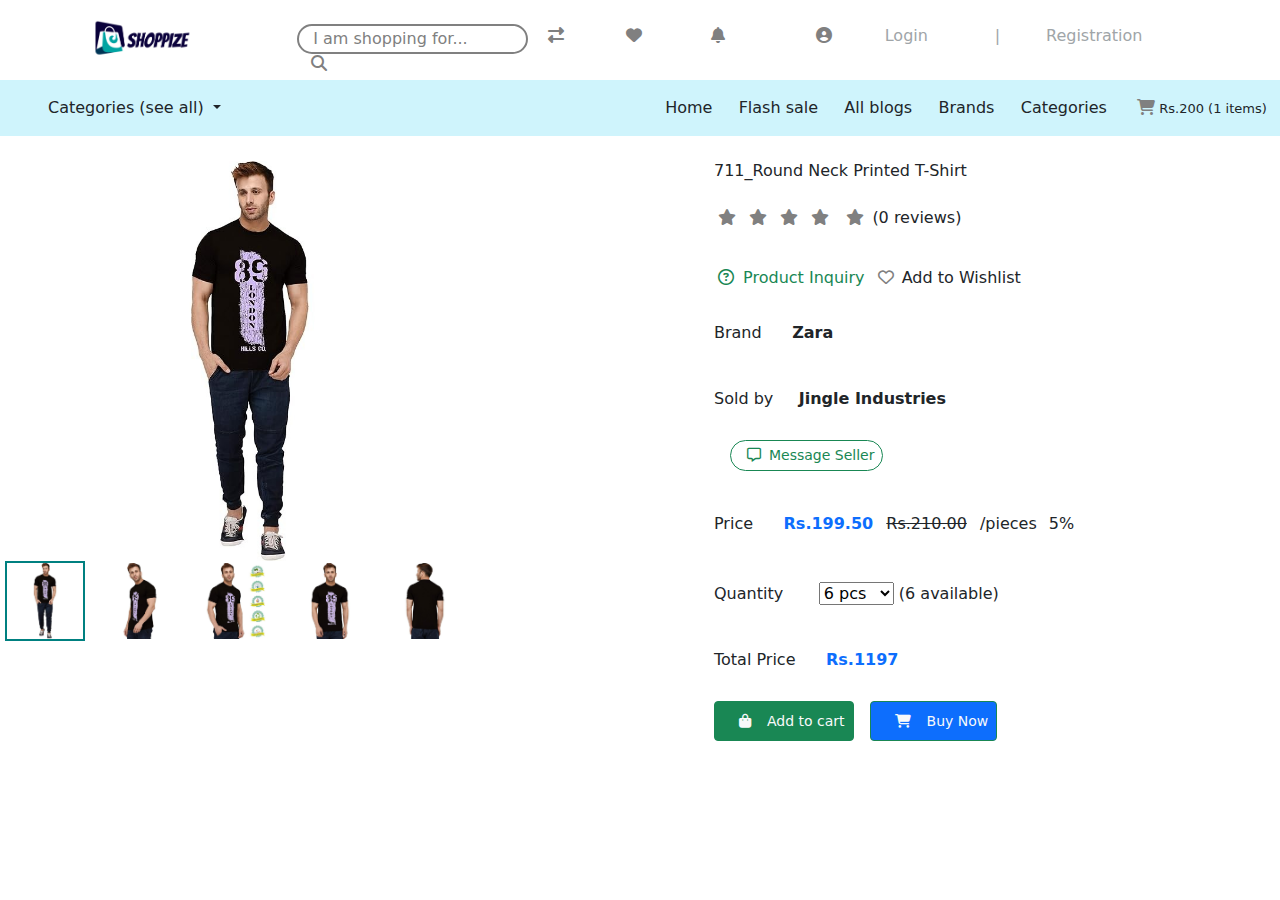
<file: ITEM PG/index.html>
<!DOCTYPE html>
<html lang="en">

<head>
    <meta charset="UTF-8">
    <meta name="viewport" content="width=device-width, initial-scale=1.0">
    <title>Item page</title>
    <link href="https://cdn.jsdelivr.net/npm/bootstrap@5.3.3/dist/css/bootstrap.min.css" rel="stylesheet"
        integrity="sha384-QWTKZyjpPEjISv5WaRU9OFeRpok6YctnYmDr5pNlyT2bRjXh0JMhjY6hW+ALEwIH" crossorigin="anonymous">

    <link rel="stylesheet" href="https://cdnjs.cloudflare.com/ajax/libs/font-awesome/6.5.2/css/all.min.css">
    <link rel="stylesheet" href="style.css">
</head>

<body>

    <div class="container">
        <nav>
            <div class="row">

                <div class="col"><img src="/HOME PG/ASSETS/logo.png" alt=""
                        style="height:40px; width:100px ;margin: 20px ; margin-left: 10px;">
                </div>
                <div class="col col_search mt-4 inputbox">
                    <div class="inputbox" style="border:1px"><input type="search" placeholder="I am shopping for..."
                            style="border:none; color: grey;"><i class="fa fa-search" aria-hidden="true"
                            style="color: grey;"></i>
                    </div>
                </div>

                <div class="col  mt-4 ">
                    <i class="fa-solid fa-right-left  mx-2" style="color: grey;" title="compare"></i>

                    <i class="fa-solid fa-heart  mx-5 " style="color: grey;" title="wishlist"></i>
                    <i class="fa-solid fa-bell mx-3" style="color: grey;"></i>


                </div>
                <div class="col mt-4"> <i class="fas fa-user-circle mx-5  " style="color: grey; "></i> <a
                        href="/LOGIN/login.html" style="text-decoration: none; color:rgb(160, 165, 168)" ;>Login</a>
                    <figcaption></figcaption>
                </div>
                <div class="col mt-4"> <a href="/REGISTARTION/Register.html"
                        style="text-decoration: none ;color:rgb(160, 165, 168)" ;>| &nbsp; &nbsp; &nbsp; &nbsp;
                        Registration</a></div>

            </div>
        </nav>


    </div>
    <nav>
        <!-- <div class="container"> -->
        <div class=" bg-info-subtle ">
            <div class="row bg-info-subtle">
                <div class="col">
                    <li class="nav-item dropdown mt-3  " style="list-style: none;">
                        <a class="nav-link dropdown-toggle px-5" href="#" role="button" data-bs-toggle="dropdown"
                            aria-expanded="false">
                            Categories (see all)
                        </a>
                        <ul class="dropdown-menu mx-5">
                            <li><a class="dropdown-item" href="#">Women's clothing</a></li>
                            <li>
                                <hr class="dropdown-divider">
                            </li>
                            <li><a class="dropdown-item" href="#">Men's clothing</a></li>
                            <li>
                                <hr class="dropdown-divider">
                            </li>
                            <li><a class="dropdown-item" href="#">Kid's clothing</a></li>
                        </ul>
                    </li>
                </div>

                <div class="col d-flex " style="list-style: none; justify-content: space-around; ">
                    <li class="mt-3 mb-3">Home</li>
                    <li class="mt-3 mb-3">Flash sale</li>
                    <li class="mt-3 mb-3">All blogs</li>
                    <li class="mt-3 mb-3">Brands</li>
                    <li class="mt-3 mb-3">Categories</li>
                    <li class="mt-3 mb-3"><i class="fa-solid fa-cart-shopping px-1"></i><span id="cart_rs_item"
                            style="font-size: small; font-weight: 100;">Rs.200 (1 items)</span></li>
                </div>
            </div>
        </div>
    </nav>
    </div>


    <div class="row">
        <div class="col">
            <img src="/ITEM PG/ASSETS/JEAN.jpg" alt=""
                style="margin-top:25px;  margin-left:50px ;   height:400px;width:400px;">
            <div class="thumbnails pb-5">
                <img src="/ITEM PG/ASSETS/JEAN.jpg" alt="Thumbnail 1" class="thumbnail selected"
                    onclick="changeImage('/ITEM PG/ASSETS/JEAN.jpg', this)">
                <img src="/ITEM PG/ASSETS/jean2.jpg" alt="Thumbnail 2" class="thumbnail"
                    onclick="changeImage('/ITEM PG/ASSETS/jean2.jpg', this)">
                <img src="/ITEM PG/ASSETS/jean3.jpg" alt="Thumbnail 3" class="thumbnail"
                    onclick="changeImage('/ITEM PG/ASSETS/jean3.jpg', this)">
                <img src="/ITEM PG/ASSETS/jean4.jpg" alt="Thumbnail 4" class="thumbnail"
                    onclick="changeImage('/ITEM PG/ASSETS/jean4.jpg', this)">
                <img src="/ITEM PG/ASSETS/jean5.jpg" alt="Thumbnail 5" class="thumbnail"
                    onclick="changeImage('/ITEM PG/ASSETS/jean5.jpg', this)">
            </div>
        </div>
        <div class="col">
            <div class="container" style="margin-top:25px;  margin-left:50px ;  height:400px;width:400px;">
                <div class="row align-items-center">

                    <h6>711_Round Neck Printed T-Shirt</h6>
                </div>
                <div class="row d-flex align-items-center">
                    <div class="col" style=" line-height:60px;">
                        <i class="fa-solid fa-star mx-1" style="line-height:50px;"></i>
                        <i class="fa-solid fa-star mx-1" style="line-height:50px;"></i>
                        <i class="fa-solid fa-star mx-1" style="line-height:50px;"></i>
                        <i class="fa-solid fa-star mx-1" style="line-height:50px;"></i>
                        <i class="fa-solid fa-star mx-2" style="line-height:50px;"></i>(0 reviews)
                    </div>
                </div>
                <div class="row d-flex align-items-center">
                    <div class="col" style=" line-height:60px;">
                        <i class="far fa-question-circle mx-1 text-success"></i><span class="text-success"> Product
                            Inquiry</span>

                        <i class="fa-regular fa-heart mx-2"> </i>Add to Wishlist
                        <!-- <i class="fa-regular fa-arrows-rotate-reverse"></i>Add to compare -->
                    </div>

                </div>
                <div class="d-flex flex-wrap align-items-center " style=" line-height:50px;">
                    <div class="col d-flex flex-wrap align-items-center">
                        <p>Brand &nbsp; &nbsp; &nbsp;<strong>Zara</strong></p>
                    </div>
                    <!-- <div class="col"><strong>Zara</strong></div> -->
                </div>

                <div class="col d-flex flex-wrap align-items-center " style=" line-height:50px;">
                    <p>Sold by &nbsp; &nbsp; <strong>Jingle Industries</strong></p>
                    <button class="btn  btn-outline-success btn-sm rounded-pill mx-3 mb-4 ">
                        <i class="fa-regular fa-message text-success mx-2 "></i>Message Seller</button>
                </div>


                <div class="row d-flex flex-wrap align-items-center " style=" line-height:50px;">
                    <div class="col d-flex flex-wrap align-items-center">
                        <p>Price &nbsp; &nbsp; &nbsp;<strong class="text-primary" id="price">Rs.199.50</strong>
                            <strike class="mx-2">Rs.210.00</strike><span class="mb-5"> /pieces</span>
                        </p> <span class=" mx-2 mb-3 p-1 border-1">5%</span>
                    </div>
                </div>

                <div class="row d-flex flex-wrap align-items-center" style=" line-height:50px;">
                    <div class="col d-flex flex-wrap align-items-center">
                        <p>Quantity &nbsp; &nbsp; &nbsp;
                            <select id="Quantity" onclick="price_change_quantity_click()">
                                <option value="6" class="border-none">6 pcs</option>
                                <option value="12" class="border-none">12 pcs</option>
                                <option value="18" class="border-none">18 pcs</option>
                                <option value="24" class="border-none">24 pcs</option>
                                <option value="30" class="border-none">30 pcs</option>
                            </select> (6 available)
                        </p>

                    </div>
                </div>


                <div class="row d-flex flex-wrap align-items-center " style=" line-height:50px;">
                    <div class="col d-flex flex-wrap align-items-center">

                        <p>Total Price &nbsp; &nbsp; &nbsp;<strong class="text-primary"
                                id="total_price">2400.00</strong></p>
                    </div>
                </div>

                <div class="row d-flex flex-wrap align-items-center " style=" line-height:50px;">
                    <div class="col d-flex flex-wrap align-items-center">
                        <button class="btn  btn-outline-success btn-sm bg-success  mb-4 text-light "
                            data-bs-toggle="modal" data-bs-target="#exampleModal"> <i
                                class="fa-solid fa-bag-shopping mx-2 text-light p-2"></i>Add to cart</button>



                        <!-- Modal -->
                        <div class="modal fade" id="exampleModal" tabindex="-1" aria-labelledby="exampleModalLabel"
                            aria-hidden="true">
                            <div class="modal-dialog">
                                <div class="modal-content">
                                    <p class=" justify-content-end"><button type="button"
                                            class="btn-close rounded-pill " data-bs-dismiss="modal"
                                            aria-label="Close"></button></p>
                                    <h1 class=" d-flex justify-content-center "><i
                                            class="fas fa-shopping-cart text-success "></i></h1>
                                    <h1 class="modal-title fs-5 fw-5 d-flex justify-content-center "
                                        id="exampleModalLabel">Item added to your cart!</h1>


                                    <div class="modal-body">
                                        <div class="row">
                                            <div class="col">
                                                <img src="/ITEM PG/ASSETS/JEAN.jpg" alt="" height="100px"
                                                    ;width="350px">
                                            </div>
                                            <div class="col">
                                                <p>Rounded T-shirts</p>
                                                <p>Price</p>

                                            </div>
                                            <div class="col">
                                                <span> <br></span>
                                                <span  class="my-5"
                                                id="total_price">Rs. 1000</span>
                                            </div>
                                        </div>
                                        <div class="row">
                                            <p class="d-flex justify-content-center fw-bolder ">Frequently Bought Together</p>
                                        </div>
                                    </div>
                                    <div class="modal-footer d-flex justify-content-space-between">
                                        <button type="button" class="btn btn-success"
                                            data-bs-dismiss="modal">Back to shopping</button>
                                            <a href="/ITEM PG/cart.html"> <button type="button" class="btn btn-info">Proceed to checkout </button></a>
                                    </div>
                                </div>
                            </div>
                        </div>
                        <button class="btn  btn-outline-success btn-sm bg-primary mx-3 mb-4 text-light"> <i
                                class="fa-solid fa-cart-shopping mx-2 text-light p-2"></i>Buy Now</button>

                    </div>
                </div>
            </div>
</body>
<script src="https://cdn.jsdelivr.net/npm/bootstrap@5.3.3/dist/js/bootstrap.bundle.min.js"
    integrity="sha384-YvpcrYf0tY3lHB60NNkmXc5s9fDVZLESaAA55NDzOxhy9GkcIdslK1eN7N6jIeHz"
    crossorigin="anonymous"></script>
<script src="script.js"></script>

</html>
</file>
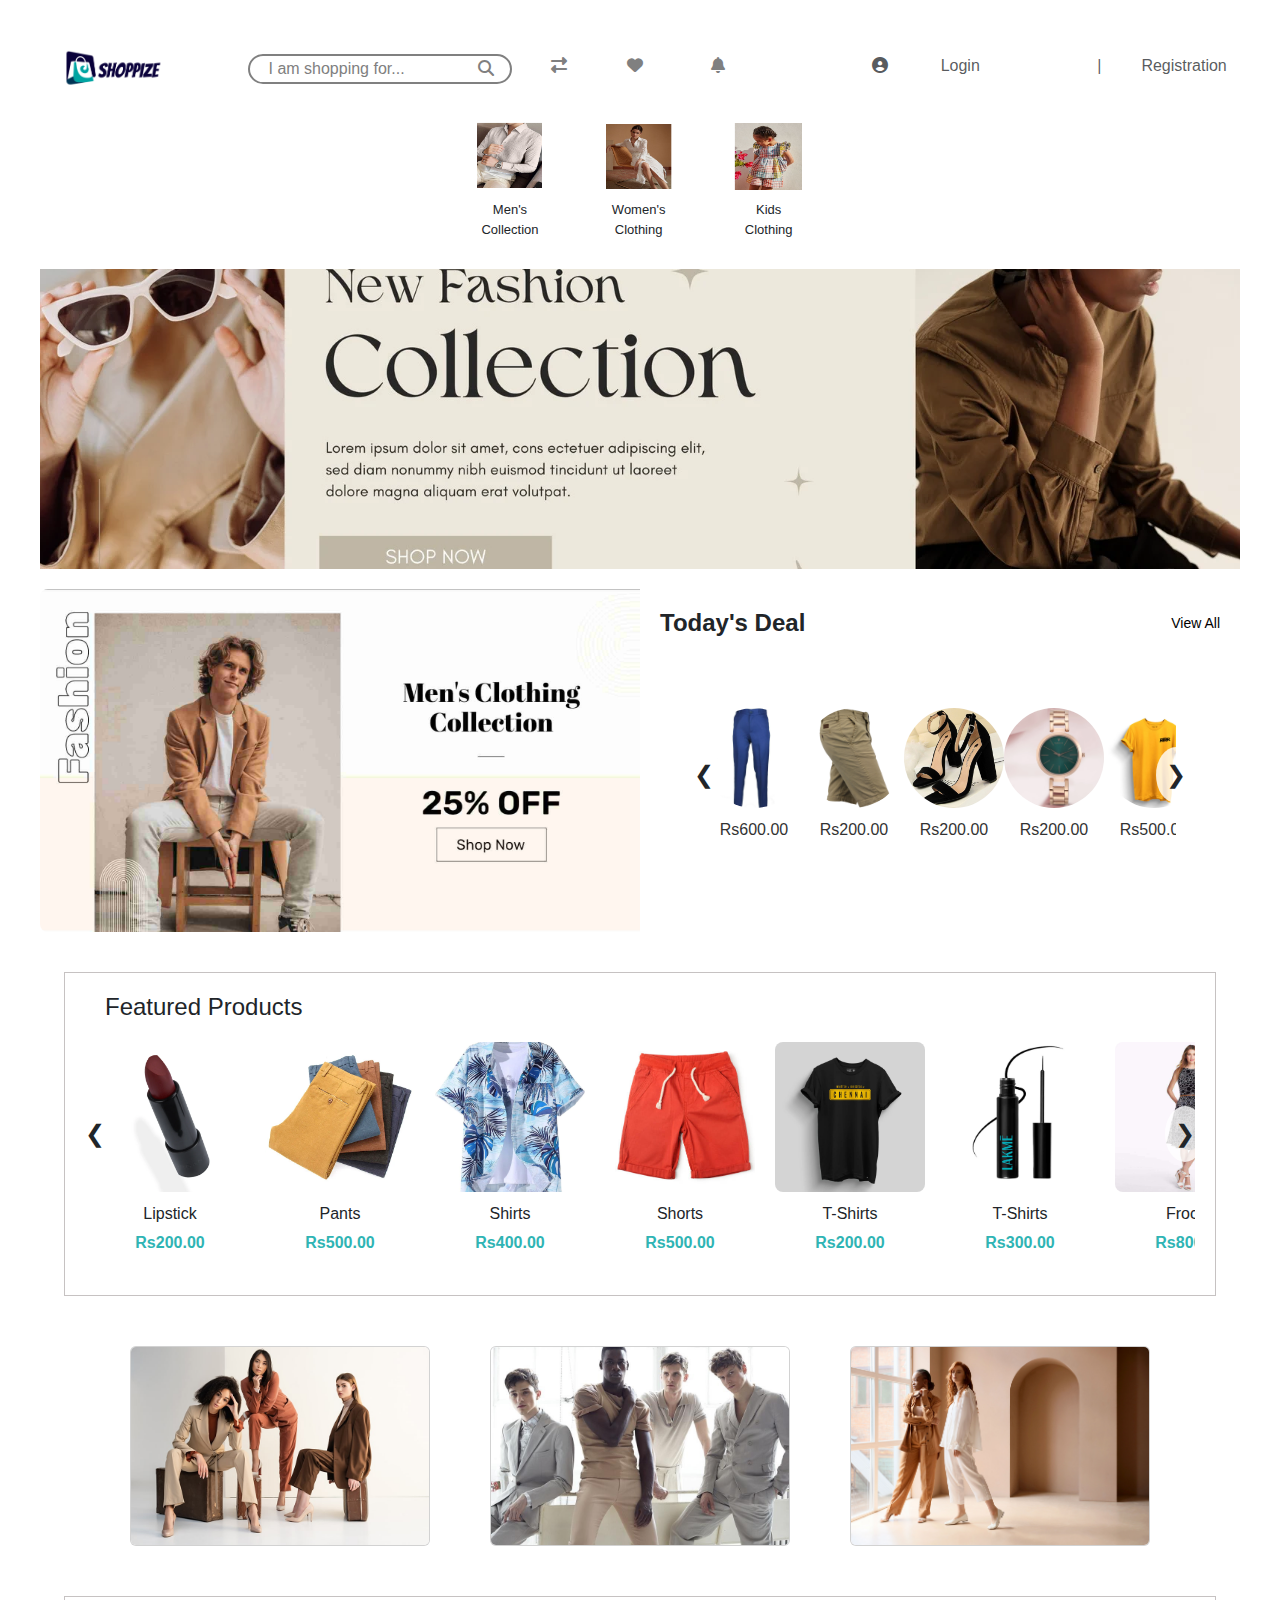
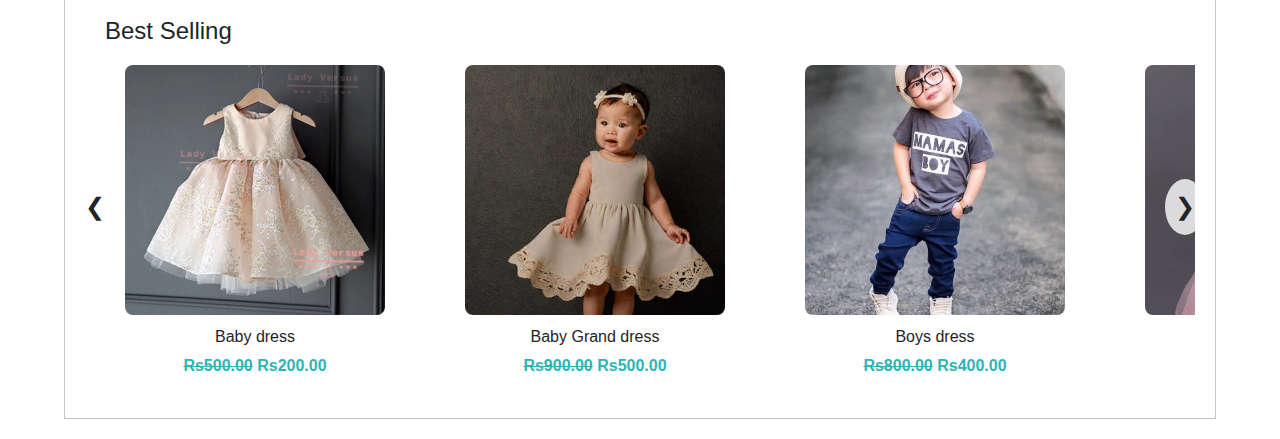
<file: HOME PG/Homepage.html>
<!DOCTYPE html>
<html lang="en">
<head>
    <meta charset="UTF-8">
    <meta name="viewport" content="width=device-width, initial-scale=1.0">
    <title>Fashion Collection</title>
      <!-- Bootstrap CSS -->
      <link href="https://cdn.jsdelivr.net/npm/bootstrap@5.3.0/dist/css/bootstrap.min.css" rel="stylesheet">
      <!-- Bootstrap JavaScript Bundle with Popper -->
      <script src="https://cdn.jsdelivr.net/npm/bootstrap@5.3.0/dist/js/bootstrap.bundle.min.js"></script>
      <!-- cdn link for font awesome -->
      <link rel="stylesheet" href="https://cdnjs.cloudflare.com/ajax/libs/font-awesome/6.5.2/css/all.min.css">
      <link rel="stylesheet" href="Homepage.css">


</head>
<body>
    <header>
          <!-- upper nav -->
    <div class="">
        <nav>
            <div class="row">
                <!-- logo alignment -->
                <div class="col">
                    <img src="/HOME PG/img/logo.png" alt=""
                        style="height:40px; width:100px ;margin: 20px ; margin-left: 10px;">
                </div>
                <!-- search alignment -->
                <div class="col col_search mt-4 inputbox">
                    <!-- search bar , search icon inside bar -->
                    <div class="inputbox border-0"><input type="search" placeholder="I am shopping for..."
                            class="border-0 text-muted"><i class="fa fa-search" aria-hidden="true"
                            style="color: grey;"></i>
                    </div>
                </div>
                <!-- icons of compare , wishlist , profile -->
                <div class="col  mt-4 ">
                    <!-- compare -->
                    <i class="fa-solid fa-right-left  mx-2" title="compare"></i>
                    <!-- wishlist -->
                    <i class="fa-solid fa-heart  mx-5 " title="wishlist"></i>
                    <!-- profile  -->
                    <i class="fa-solid fa-bell mx-3"></i>

                </div>
                <!-- login link  -->
                <div class="col mt-4"> <i class="fas fa-user-circle mx-5 text-muted"></i>
                    <a class="text-decoration-none text-muted" href="/LOGIN/login.html">Login</a>
                </div>
                <!-- reg link -->
                <div class="col mt-4">
                    <a href="/REGISTARTION/Register.html" class="text-decoration-none text-muted">| &nbsp; &nbsp; &nbsp;
                        &nbsp; Registration</a>
                </div>

            </div>
        </nav>
    </div>
        <nav>
            <ul>
                <li><img class="top_box" src="img/Screenshot 2024-08-08 195503.png" height="90px"><figcaption>Men's <br> Collection</figcaption></li>
                <li><img class="top_box" src="img/Screenshot 2024-08-08 195514.png" height="90px"><figcaption>Women's <br> Clothing</figcaption></li>
                <li><img class="top_box" src="img/Screenshot 2024-08-08 195526.png" height="90px"><figcaption>Kids <br> Clothing</figcaption></li>
            </ul>
        </nav>
    </header>
<!-- banner -->
    <section class="banner_slider">
        <figure class="ban"> 
            <div class="banner-slider">
                <div class="slides-container">
                    <div class="slide">
                        <img src="img/Banner_img/banner5.webp" alt="Banner 1">
                    </div>
                    <div class="slide">
                        <img src="img/Banner_img/banner4.webp" alt="Banner 2">
                    </div>
                    <div class="slide">
                        <img src="img/Banner_img/banner6.webp" alt="Banner 3">
                    </div>
                    <div class="slide">
                        <img src="img/Banner_img/banner7.webp" alt="Banner 3">
                    </div>
                </div>
            </div>
        </figure>
    </section>
<!-- banner side slide side -->
    <section class="deals-section">
        <div class="deals-container">
            <div class="deals-image">
                <img src="img/Dress/banner-second-box/467f8964-64a6-4c45-9c48-05e877088548.jpg" alt="Store Image">
            </div>
            <div class="deals-content">
                <div class="deals-header">
                    <h2>Today's Deal</h2>
                    <a href="#" class="view-all">View All</a>
                </div>
                <div class="deals_item">
                    <div class="slide-arrow left">&#10094;</div>
                    <div class="slide-arrow right">&#10095;</div>
                
                <div class="deals-items">
                    
                    <div class="item">
                        <img src="img/Dress/boys-formal-pant.jpg" alt="Item 1" title="Forml_pant">
                        <p>Rs600.00</p>
                    </div>
                    <div class="item">
                        <img src="img/Dress/half-pant.jpg" alt="Item 2" title="Trouser">
                        <p>Rs200.00</p>
                    </div>
                    <div class="item">
                        <img src="img/Dress/heels.jpg" alt="Item 3" title="Heels">
                        <p>Rs200.00</p>
                    </div>
                    <div class="item">
                        <img src="img/Dress/watch-women.webp" alt="Item 4" title="Watch">
                        <p>Rs200.00</p>
                    </div>
                    <div class="item">
                        <img src="img/Dress/TShirt-Yellow.webp" alt="Item 5" title="Tshirts">
                        <p>Rs500.00</p>
                    </div>
                    <div class="item">
                        <img src="img/Dress/glass.jpg" alt="Item 5" title="Glass">
                        <p>Rs500.00</p>
                    </div>
                    <div class="item">
                        <img src="img/Dress/toys.webp" alt="Item 5" title="Toys">
                        <p>Rs500.00</p>
                    </div>
                    <div class="item">
                        <img src="img/Dress/perfume.webp" alt="Item 5" title="perfume">
                        <p>Rs500.00</p>
                    </div>
                </div>
            </div>
            </div>
        </div>
    </section>
<!-- slide card -->
<div class="featured-products">
    <h2>Featured Products</h2>
    <div class="nav-arrow left">&#10094;</div>
    <div class="nav-arrow right">&#10095;</div>
    <div class="product-carousel">
        <div class="product">
            <img src="img/card_img/burgundy.webp" alt="T-Shirt 1">
            <div class="product-caption">Lipstick</div>
            <div class="product-price">Rs200.00</div>
        </div>
        <div class="product">
            <img src="img/card_img/pant.webp" alt="Ethnic Wear 1">
            <div class="product-caption">Pants</div>
            <div class="product-price">Rs500.00</div>
        </div>
        <div class="product">
            <img src="img/card_img/shirt.jpg" alt="Ethnic Wear 2">
            <div class="product-caption">Shirts</div>
            <div class="product-price">Rs400.00</div>
        </div>
        <div class="product">
            <img src="img/card_img/Shorts.jpg" alt="Ethnic Wear 3">
            <div class="product-caption">Shorts</div>
            <div class="product-price">Rs500.00</div>
        </div>
        <div class="product">
            <img src="img/card_img/T-shirt.webp" alt="T-Shirt 2">
            <div class="product-caption">T-Shirts</div>
            <div class="product-price">Rs200.00</div>
        </div>
        <div class="product">
            <img src="img/card_img/eyeliner.jpg" alt="T-Shirt 2">
            <div class="product-caption">T-Shirts</div>
            <div class="product-price">Rs300.00</div>
        </div>
        <div class="product">
            <img src="img/card_img/frock.jpeg" alt="T-Shirt 2">
            <div class="product-caption">Frocks</div>
            <div class="product-price">Rs800.00</div>
        </div>
        <div class="product">
            <img src="img/card_img/heels.webp" alt="T-Shirt 2">
            <div class="product-caption">Heels</div>
            <div class="product-price">Rs900.00</div>
        </div>
        <div class="product">
            <img src="img/card_img/shoe.jpeg" alt="T-Shirt 2">
            <div class="product-caption">Shoes</div>
            <div class="product-price">Rs700.00</div>
        </div>
        <div class="product">
            <img src="img/card_img/inner.webp" alt="T-Shirt 2">
            <div class="product-caption">Inners</div>
            <div class="product-price">Rs200.00</div>
        </div>
        <div class="product">
            <img src="img/card_img/watch.webp" alt="T-Shirt 2">
            <div class="product-caption">Watches</div>
            <div class="product-price">Rs1100.00</div>
        </div>
        <div class="product">
            <img src="img/card_img/slipper.webp" alt="T-Shirt 2">
            <div class="product-caption">slipper</div>
            <div class="product-price">Rs600.00</div>
        </div>
        <div class="product">
            <img src="img/card_img/toys.jpg" alt="T-Shirt 2">
            <div class="product-caption">Toys</div>
            <div class="product-price">Rs300.00</div>
        </div>
    </div>
</div>

<!-------------------- animation card -------------------->

<div class="card_bg">
    <div class="card">
        <img src="img/Animi_card/Card1.jpg" alt="Image 1">
    </div>
    <div class="card">
        <img src="img/Animi_card/card3.jpg" alt="Image 2">
    </div>
    <div class="card">
        <img src="img/Animi_card/card2.jpg" alt="Image 3">
    </div>
</div>

<!-- -------------------------Best selleing card------------------------->

<div class="featured-products">
    <h2>Best Selling</h2>
    <div class="nav-arrow left2">&#10094;</div>
    <div class="nav-arrow right2">&#10095;</div>
    <div class="product-carousel2">
        <div class="product2">
            <img src="img/best selling card/baby-dress1.webp" alt="Baby dress">
            <div class="product-caption">Baby dress</div>
            <div class="product-price"><del>Rs500.00</del> Rs200.00</div>
        </div>
        <div class="product2">
            <img src="img/best selling card/baby-girls-dress.avif" alt="Baby Grand dress">
            <div class="product-caption">Baby Grand dress</div>
            <div class="product-price"><del>Rs900.00</del> Rs500.00</div>
        </div>
        <div class="product2">
            <img src="img/best selling card/boys dress.jpg" alt="Boys dress">
            <div class="product-caption">Boys dress</div>
            <div class="product-price"><del>Rs800.00</del> Rs400.00</div>
        </div>
        <div class="product2">
            <img src="img/best selling card/girls dress.jpg" alt="Girls dress">
            <div class="product-caption">Girls dress</div>
            <div class="product-price"><del>Rs700.00</del> Rs500.00</div>
        </div>
        <div class="product2">
            <a href="../ITEM PG/item.html"> <img src="img/best selling card/JEAN.jpg" alt="Mens dress"></a>
            <div class="product-caption">Mens dress</div>
            <div class="product-price"><del>Rs1500.00</del> Rs199.00</div>
        </div>
        <div class="product2">
            <img src="img/best selling card/Women dress.jpg" alt="Womens dress">
            <div class="product-caption">Womens dress</div>
            <div class="product-price"><del>Rs2000.00</del> Rs1500.00</div>
        </div>
        <div class="product2">
            <img src="img/best selling card/Shoe for men.webp" alt="Shoes">
            <div class="product-caption">Shoes for Mens</div>
            <div class="product-price"><del>Rs900.00</del> Rs800.00</div>
        </div>
        <div class="product2">
            <img src="img/best selling card/shoe for women.jpg" alt="T-Shirt 2">
            <div class="product-caption">Shoes for Womens</div>
            <div class="product-price"><del>Rs900.00</del> Rs800.00</div>
        </div>
        <div class="product2">
            <img src="img/best selling card/sun glass.avif" alt="Sun Glass">
            <div class="product-caption">Sun Glass</div>
            <div class="product-price"><del>Rs500.00</del> Rs300.00</div>
        </div>
        <div class="product2">
            <img src="img/best selling card/watches for men.gif" alt="Watches for Mens">
            <div class="product-caption">Watches for Mens</div>
            <div class="product-price"><del>Rs500.00</del> Rs200.00</div>
        </div>
        <div class="product2">
            <img src="img/best selling card/watches.webp" alt="Watches for Womens">
            <div class="product-caption">Watches for Womens</div>
            <div class="product-price"><del>Rs1200.00</del> Rs900.00</div>
        </div>
    </div>
</div>
<script src="Homepage.js"></script>
</body>
</html>
</file>
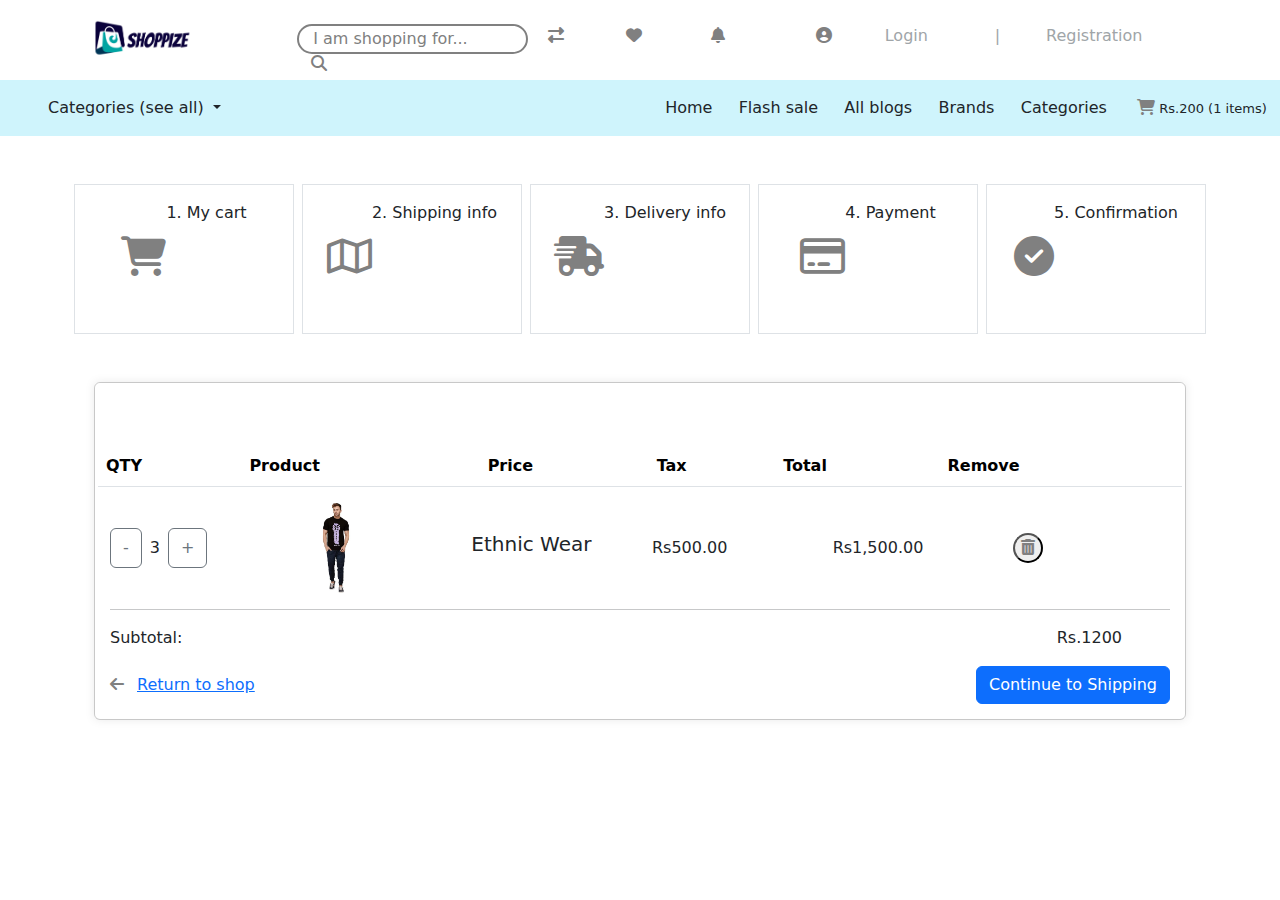
<file: ITEM PG/cart.html>
<!DOCTYPE html>
<html lang="en">

<head>
    <meta charset="UTF-8">
    <meta name="viewport" content="width=device-width, initial-scale=1.0">
    <title>cart page</title>
    <link href="https://cdn.jsdelivr.net/npm/bootstrap@5.3.3/dist/css/bootstrap.min.css" rel="stylesheet"
        integrity="sha384-QWTKZyjpPEjISv5WaRU9OFeRpok6YctnYmDr5pNlyT2bRjXh0JMhjY6hW+ALEwIH" crossorigin="anonymous">

    <link rel="stylesheet" href="https://cdnjs.cloudflare.com/ajax/libs/font-awesome/6.5.2/css/all.min.css">
    <link rel="stylesheet" href="style.css">
</head>

<body>
    <div class="container">
        <nav>
            <div class="row">

                <div class="col">
                    <a href="../HOME PG/Homepage.html"><img src="/HOME PG/img/logo.png" alt=""
                        style="height:40px; width:100px ;margin: 20px ; margin-left: 10px;"></a>
                </div>
                <div class="col col_search mt-4 inputbox">
                    <div class="inputbox" style="border:1px"><input type="search" placeholder="I am shopping for..."
                            style="border:none; color: grey;"><i class="fa fa-search" aria-hidden="true"
                            style="color: grey;"></i>
                    </div>
                </div>

                <div class="col  mt-4 ">
                    <i class="fa-solid fa-right-left  mx-2" style="color: grey;" title="compare"></i>

                    <i class="fa-solid fa-heart  mx-5 " style="color: grey;" title="wishlist"></i>
                    <i class="fa-solid fa-bell mx-3" style="color: grey;"></i>


                </div>
                <div class="col mt-4"> <i class="fas fa-user-circle mx-5  " style="color: grey; "></i> <a
                        href="/LOGIN/login.html" style="text-decoration: none; color:rgb(160, 165, 168)" ;>Login</a>
                </div>
                <div class="col mt-4"> <a href="/REGISTARTION/Register.html"    
                        style="text-decoration: none ;color:rgb(160, 165, 168)" ;>| &nbsp; &nbsp; &nbsp; &nbsp;
                        Registration</a></div>

            </div>
        </nav>


    </div>
    <nav>
        <!-- <div class="container"> -->
        <div class=" bg-info-subtle ">
            <div class="row bg-info-subtle">
                <div class="col">
                    <li class="nav-item dropdown mt-3  " style="list-style: none;">
                        <a class="nav-link dropdown-toggle px-5" href="#" role="button" data-bs-toggle="dropdown"
                            aria-expanded="false">
                            Categories (see all)
                        </a>
                        <ul class="dropdown-menu mx-5">
                            <li><a class="dropdown-item" href="#">Women's clothing</a></li>
                            <li>
                                <hr class="dropdown-divider">
                            </li>
                            <li><a class="dropdown-item" href="#">Men's clothing</a></li>
                            <li>
                                <hr class="dropdown-divider">
                            </li>
                            <li><a class="dropdown-item" href="#">Kid's clothing</a></li>
                        </ul>
                    </li>
                </div>

                <div class="col d-flex " style="list-style: none; justify-content: space-around; ">
                    <li class="mt-3 mb-3">Home</li>
                    <li class="mt-3 mb-3">Flash sale</li>
                    <li class="mt-3 mb-3">All blogs</li>
                    <li class="mt-3 mb-3">Brands</li>
                    <li class="mt-3 mb-3">Categories</li>
                    <li class="mt-3 mb-3"><i class="fa-solid fa-cart-shopping px-1"></i><span id="cart_rs_item"
                            style="font-size: small; font-weight: 100;">Rs.200 (1 items)</span></li>
                </div>
            </div>
        </div>
    </nav>
    </div>
    <div class="container">
        <div class="row">
            <div class="col  box1 mx-1 mt-5 border  border-bottom d-flex justify-content-center">

                <!-- <div class="cart-icon-container">
                    <div class="cart-icon"> -->

                <h1 class=" mt-5 my-5"> <i class="fa fa-shopping-cart"></i></h1>
                <p class="mt-3 d-flex justify-content-center">1. My cart</p>
                <!-- <p>My Cart</p>
                    </div>
                </div> -->
            </div>
            <div class="col  box1 mx-1 mt-5 border border border-bottom d-flex justify-content-center">

                <h1 class="mt-5 my-5"> <i class="fa-regular fa-map"></i></h1>
                <p class="mt-3  d-flex justify-content-center">2. Shipping info</p>
                </h1>
            </div>
            <div class="col  box1 mx-1 mt-5 border border border-bottom d-flex justify-content-center">

                <h1 class=" mt-5 my-5"> <i class="fas fa-shipping-fast"></i></h1>
                <p class="mt-3  d-flex justify-content-center">3. Delivery info </p>
            </div>
            <div class="col  box1 mx-1 mt-5 border border border-bottom d-flex justify-content-center">

                <h1 class=" mt-5 my-5"> <i class="far fa-credit-card"></i></h1>
                <p class="mt-3  d-flex justify-content-center">4. Payment</p>
            </div>
            <div class="col  box1 mx-1 mt-5 border border border-bottom d-flex justify-content-center">
                <h1 class=" mt-5 my-5"> <i class="fas fa-check-circle"></i></h1>
                <p class="mt-3  d-flex justify-content-center">5. Confirmation</p>

            </div>

        </div>
        <div class="container mt-5 mb-5">
            <div class="card">
                <div class="card-body">
                    <div class="row align-items-center">
                        <table class="table outer-border-table bg mt-5 border-1 ">
                            <thead  >
                                <tr>
                                    <div class="col-3">
                                    <th scope="col" class="my-2">QTY</th>
                                    <th scope="col">Product</th>
                                    <th scope="col">Price</th>
                                    <th scope="col">Tax</th>
                                    <th scope="col">Total</th>
                                    <th scope="col">Remove</th>
                                    </div>
                                </tr>
                            </thead>
                           
                        </table>
                        <div class="col-2">
                            <div class=" d-flex justify-content-space-evenly">
                                <div class="d-flex justify-content-space-evenly">
                                    <button class="btn btn-outline-secondary"  onclick="decrementQuantity()" type="button">-</button>
                                </div>
                                
                                 <p class="m-2" id="quantity_cart" >3</p>
                                <div class=" d-flex justify-content-space-evenly">
                                    <button class="btn btn-outline-secondary" onclick="incrementQuantity ()" type="button">+</button>
                                </div>
                            </div>
                        </div>
                        <div class="col-2">
                            <img src="/ITEM PG/ASSETS/JEAN.jpg" class="img-fluid" alt="Ethnic Wear" height="90px"; width="90px";>
                        </div>
                        <div class="col-2">
                            <h5>Ethnic Wear</h5>
                        </div>
                        
                        <div class="col-2">
                            <p class="mb-0" id="unitPrice">Rs500.00</p>
                        </div>
                        <div class="col-2">
                            <p class="mb-0" id="totalPrice">Rs1,500.00</p>
                        </div>
                        <div class="col-2">
                            <button class="btn-sm rounded-pill " onclick="removeItem()">
                                <i class="fa-solid fa-trash-can"></i>
                            </button>
                        </div>
                    </div>
                    <hr>
                    <div class="row">
                        <div class="col text-left">
                            <p>Subtotal: 
                        </div>
                        <div class="col text-end">
                            <span class="mx-5"> Rs.1200</span></p>
                        </div>
                    </div>
                    
                    <div class="row">
                        <div class="col text-left">
                            <i class="fa-solid fa-arrow-left mt-2"></i><a href="#" class="btn btn-link">Return to shop</a>
                        </div>
                        <div class="col text-end">
                            <a href="/HOME PG/Homepage.html"><button class="btn btn-primary">Continue to Shipping</button></a>
                        </div>
                    </div>
                </div>
            </div>
        </div>
           
        </div>
</body>
<script src="script.js"></script>
</html>
</file>
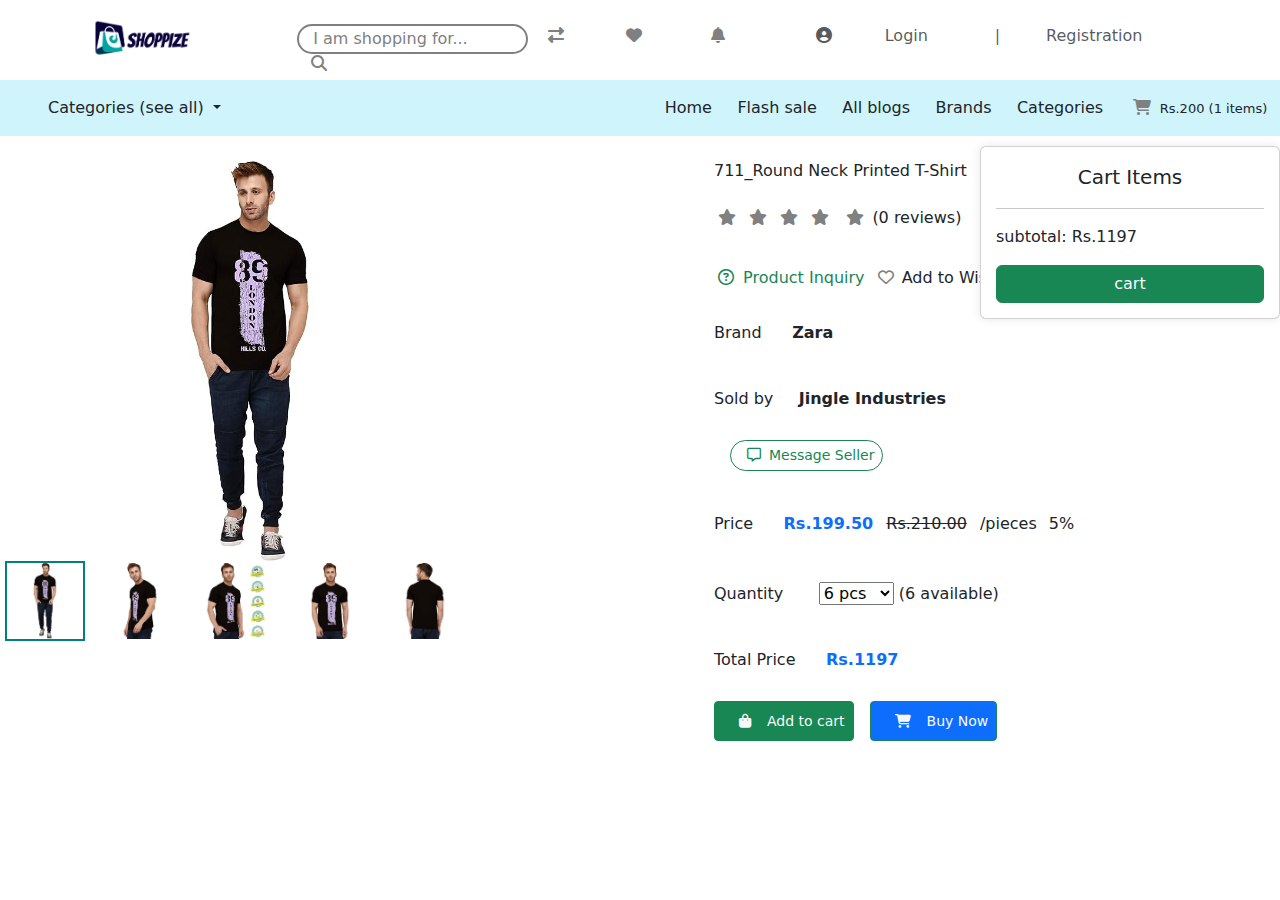
<file: ITEM PG/item.html>
<!DOCTYPE html>
<html lang="en">

<head>
    <meta charset="UTF-8">
    <meta name="viewport" content="width=device-width, initial-scale=1.0">
    <title>Item page</title>
    <!-- Bootstrap CSS -->
    <link href="https://cdn.jsdelivr.net/npm/bootstrap@5.3.0/dist/css/bootstrap.min.css" rel="stylesheet">
    <!-- Bootstrap JavaScript Bundle with Popper -->
    <script src="https://cdn.jsdelivr.net/npm/bootstrap@5.3.0/dist/js/bootstrap.bundle.min.js"></script>
    <!-- cdn link for font awesome -->
    <link rel="stylesheet" href="https://cdnjs.cloudflare.com/ajax/libs/font-awesome/6.5.2/css/all.min.css">
    <link rel="stylesheet" href="style.css">
</head>

<body>
    <!-- upper nav -->
    <div class="container">
        <nav>
            <div class="row">
                <!-- logo alignment -->
                <div class="col">
                    <a href="../HOME PG/Homepage.html"><img src="/ITEM PG/ASSETS/logo.png" alt=""
                        style="height:40px; width:100px ;margin: 20px ; margin-left: 10px;"></a>
                </div>
                <!-- search alignment -->
                <div class="col col_search mt-4 inputbox">
                    <!-- search bar , search icon inside bar -->
                    <div class="inputbox border-0"><input type="search" placeholder="I am shopping for..."
                            class="border-0 text-muted"><i class="fa fa-search" aria-hidden="true"
                            style="color: grey;"></i>
                    </div>
                </div>
                <!-- icons of compare , wishlist , profile -->
                <div class="col  mt-4 ">
                    <!-- compare -->
                    <i class="fa-solid fa-right-left  mx-2" title="compare"></i>
                    <!-- wishlist -->
                    <i class="fa-solid fa-heart  mx-5 " title="wishlist"></i>
                    <!-- profile  -->
                    <i class="fa-solid fa-bell mx-3"></i>

                </div>
                <!-- login link  -->
                <div class="col mt-4"> <i class="fas fa-user-circle mx-5 text-muted"></i>
                    <a class="text-decoration-none text-muted" href="/LOGIN/login.html">Login</a>
                </div>
                <!-- reg link -->
                <div class="col mt-4">
                    <a href="/REGISTARTION/Register.html" class="text-decoration-none text-muted">| &nbsp; &nbsp; &nbsp;
                        &nbsp; Registration</a>
                </div>

            </div>
        </nav>
    </div>
    <!-- second navbar -->
    <nav>
        <!-- colour for navbar -->
        <div class="bg-info-subtle">
            <!-- dropdown categories -->
            <div class="row bg-info-subtle">
                <div class="col">
                    <li class="nav-item dropdown mt-3" style="list-style: none;">
                        <a class="nav-link dropdown-toggle px-5" href="#" role="button" data-bs-toggle="dropdown"
                            aria-expanded="false">
                            Categories (see all)
                        </a>
                        <ul class="dropdown-menu mx-5">
                            <li><a class="dropdown-item" href="#">Women's clothing</a></li>
                            <li><hr class="dropdown-divider"></li>
                            <li><a class="dropdown-item" href="#">Men's clothing</a></li>
                            <li><hr class="dropdown-divider"></li>
                            <li><a class="dropdown-item" href="#">Kid's clothing</a></li>
                        </ul>
                    </li>
                </div>    
                <!-- nav sub  -->
                <div class="col d-flex " style="list-style: none; justify-content: space-around; ">
                    <li class="mt-3 mb-3">Home</li>
                    <li class="mt-3 mb-3">Flash sale</li>
                    <li class="mt-3 mb-3">All blogs</li>
                    <li class="mt-3 mb-3">Brands</li>
                    <li class="mt-3 mb-3">Categories</li>

                    <!-- add to cart icon -->
                    <li class="mt-3 mb-3"><i class="fa-solid fa-cart-shopping px-1" data-bs-toggle="collapse"
                            data-bs-target="#collapseExample" aria-expanded="true" aria-controls="collapseExample"></i>
                            <span id="cart_rs_item" style="font-size: small; font-weight: 100;" id="total_price">Rs.200
                            (1 items)</span></li>
                            
                </div>
            </div>
        </div>
    </div>
    </nav>
    </div>
    <div class="collapse d-flex justify-content-end position-absolute  " style="right: 0;" id="collapseExample">
                <div class="card card-body " id="cart-items-container" style="max-width: 300px;">
            <h5 class=" d-flex justify-content-center modal-title"  id="modal-title">Cart Items</h5>
            <hr>
            <p>subtotal: <span id="total_price_cart">

                </span>
            </p>
            <button class="btn btn-success"> <a href="/ITEM PG/cart.html"
                    class="text-light text-decoration-none btn-sm">cart </button></a>
        </div>
    </div>

    <div class="row">
        <div class="col cart-item">
            <img src="/ITEM PG/ASSETS/JEAN.jpg" alt=""
                style="margin-top:25px;  margin-left:50px ;   height:400px;width:400px;">
            <div class="thumbnails pb-5">
                <img src="/ITEM PG/ASSETS/JEAN.jpg" alt="Thumbnail 1" class="thumbnail selected"
                    onclick="changeImage('/ITEM PG/ASSETS/JEAN.jpg', this)">
                <img src="/ITEM PG/ASSETS/jean2.jpg" alt="Thumbnail 2" class="thumbnail"
                    onclick="changeImage('/ITEM PG/ASSETS/jean2.jpg', this)">
                <img src="/ITEM PG/ASSETS/jean3.jpg" alt="Thumbnail 3" class="thumbnail"
                    onclick="changeImage('/ITEM PG/ASSETS/jean3.jpg', this)">
                <img src="/ITEM PG/ASSETS/jean4.jpg" alt="Thumbnail 4" class="thumbnail"
                    onclick="changeImage('/ITEM PG/ASSETS/jean4.jpg', this)">
                <img src="/ITEM PG/ASSETS/jean5.jpg" alt="Thumbnail 5" class="thumbnail"
                    onclick="changeImage('/ITEM PG/ASSETS/jean5.jpg', this)">
            </div>
        </div>
        <div class="col">
            <div class="container" style="margin-top:25px;  margin-left:50px ;  height:400px;width:400px;">
                <div class="row align-items-center">

                    <h6>711_Round Neck Printed T-Shirt</h6>
                </div>
                <div class="row d-flex align-items-center">
                    <div class="col" style=" line-height:60px;">
                        <i class="fa-solid fa-star mx-1" style="line-height:50px;"></i>
                        <i class="fa-solid fa-star mx-1" style="line-height:50px;"></i>
                        <i class="fa-solid fa-star mx-1" style="line-height:50px;"></i>
                        <i class="fa-solid fa-star mx-1" style="line-height:50px;"></i>
                        <i class="fa-solid fa-star mx-2" style="line-height:50px;"></i>(0 reviews)
                    </div>
                </div>
                <div class="row d-flex align-items-center">
                    <div class="col" style=" line-height:60px;">
                        <i class="far fa-question-circle mx-1 text-success"></i><span class="text-success"> Product
                            Inquiry</span>

                        <i class="fa-regular fa-heart mx-2"> </i>Add to Wishlist
                        <!-- <i class="fa-regular fa-arrows-rotate-reverse"></i>Add to compare -->
                    </div>

                </div>
                <div class="d-flex flex-wrap align-items-center " style=" line-height:50px;">
                    <div class="col d-flex flex-wrap align-items-center">
                        <p>Brand &nbsp; &nbsp; &nbsp;<strong>Zara</strong></p>
                    </div>
                    <!-- <div class="col"><strong>Zara</strong></div> -->
                </div>

                <div class="col d-flex flex-wrap align-items-center " style=" line-height:50px;">
                    <p>Sold by &nbsp; &nbsp; <strong>Jingle Industries</strong></p>
                    <button class="btn  btn-outline-success btn-sm rounded-pill mx-3 mb-4 ">
                        <i class="fa-regular fa-message text-success mx-2 "></i>Message Seller</button>
                </div>


                <div class="row d-flex flex-wrap align-items-center " style=" line-height:50px;">
                    <div class="col d-flex flex-wrap align-items-center">
                        <p>Price &nbsp; &nbsp; &nbsp;<strong class="text-primary" id="price"
                                value="200.00">Rs.199.50</strong>
                            <strike class="mx-2">Rs.210.00</strike><span class="mb-5"> /pieces</span>
                        </p> <span class=" mx-2 mb-3 p-1 border-1">5%</span>
                    </div>
                </div>

                <div class="row d-flex flex-wrap align-items-center" style=" line-height:50px;">
                    <div class="col d-flex flex-wrap align-items-center">
                        <p>Quantity &nbsp; &nbsp; &nbsp;
                            <select id="Quantity" onclick="price_change_quantity_click()">
                                <option value="6" class="border-none">6 pcs</option>
                                <option value="12" class="border-none">12 pcs</option>
                                <option value="18" class="border-none">18 pcs</option>
                                <option value="24" class="border-none">24 pcs</option>
                                <option value="30" class="border-none">30 pcs</option>
                            </select> (6 available)
                        </p>

                    </div>
                </div>


                <div class="row d-flex flex-wrap align-items-center " style=" line-height:50px;">
                    <div class="col d-flex flex-wrap align-items-center">

                        <p>Total Price &nbsp; &nbsp; &nbsp;<strong class="text-primary"
                                id="total_price">2400.00</strong></p>
                    </div>
                </div>

                <div class="row d-flex flex-wrap align-items-center " style=" line-height:50px;">
                    <div class="col d-flex flex-wrap align-items-center">
                        <button class="btn  btn-outline-success btn-sm bg-success  mb-4 text-light "
                            data-bs-toggle="modal" data-bs-target="#exampleModal"> <i
                                class="fa-solid fa-bag-shopping mx-2 text-light p-2"
                                onclick="price_change_quantity_click()"></i>Add to cart</button>



                        <!-- Modal -->
                        <div class="modal fade" id="exampleModal" tabindex="-1" aria-labelledby="exampleModalLabel"
                            aria-hidden="true">
                            <div class="modal-dialog">
                                <div class="modal-content">
                                    <!-- <p class=" justify-content-end"> -->
                                    <div class="modal-header d-flex justify-content-end">
                                        <button type="button" class="btn-close rounded-pill  " data-bs-dismiss="modal"
                                            aria-label="Close"></button>
                                    </div>

                                    <h1 class=" d-flex justify-content-center "><i
                                            class="fas fa-shopping-cart text-success "></i></h1>
                                    <h1 class="modal-title fs-5 fw-5 d-flex justify-content-center "
                                        id="exampleModalLabel">Item added to your cart!</h1>


                                    <div class="modal-body">
                                        <div class="row">
                                            <div class="col">
                                                <img src="/ITEM PG/ASSETS/JEAN.jpg" alt="" height="100px"
                                                    ;width="350px">
                                            </div>
                                            <div class="col">
                                                <p>Rounded T-shirts</p>
                                                <p>Price</p>

                                            </div>
                                            <div class="col">
                                                <span> <br></span>
                                                <span class="my-5" id="total_price_modal">Rs. 1000</span>
                                            </div>
                                        </div>
                                        <div class="row">
                                            <p class="d-flex justify-content-center fw-bolder ">Frequently Bought
                                                Together</p>
                                        </div>
                                    </div>
                                    <div class="modal-footer d-flex justify-content-space-between">
                                        <button type="button" class="btn btn-success" data-bs-dismiss="modal">Back to
                                            shopping</button>
                                        <a href="/ITEM PG/cart.html"> <button type="button" class="btn btn-info">Proceed
                                                to checkout </button></a>
                                    </div>
                                </div>
                            </div>
                        </div>
                        <button class="btn  btn-outline-success btn-sm bg-primary mx-3 mb-4 text-light"> <i
                                class="fa-solid fa-cart-shopping mx-2 text-light p-2"></i>Buy Now</button>

                    </div>
                </div>
            </div>
</body>
<script src="https://cdn.jsdelivr.net/npm/bootstrap@5.3.3/dist/js/bootstrap.bundle.min.js"
    integrity="sha384-YvpcrYf0tY3lHB60NNkmXc5s9fDVZLESaAA55NDzOxhy9GkcIdslK1eN7N6jIeHz"
    crossorigin="anonymous"></script>
<!-- Bootstrap JS (should be included before the closing body tag) -->
<script src="https://cdn.jsdelivr.net/npm/bootstrap@5.3.0/dist/js/bootstrap.bundle.min.js"></script>

<script src="script.js"></script>

</html>
</file>
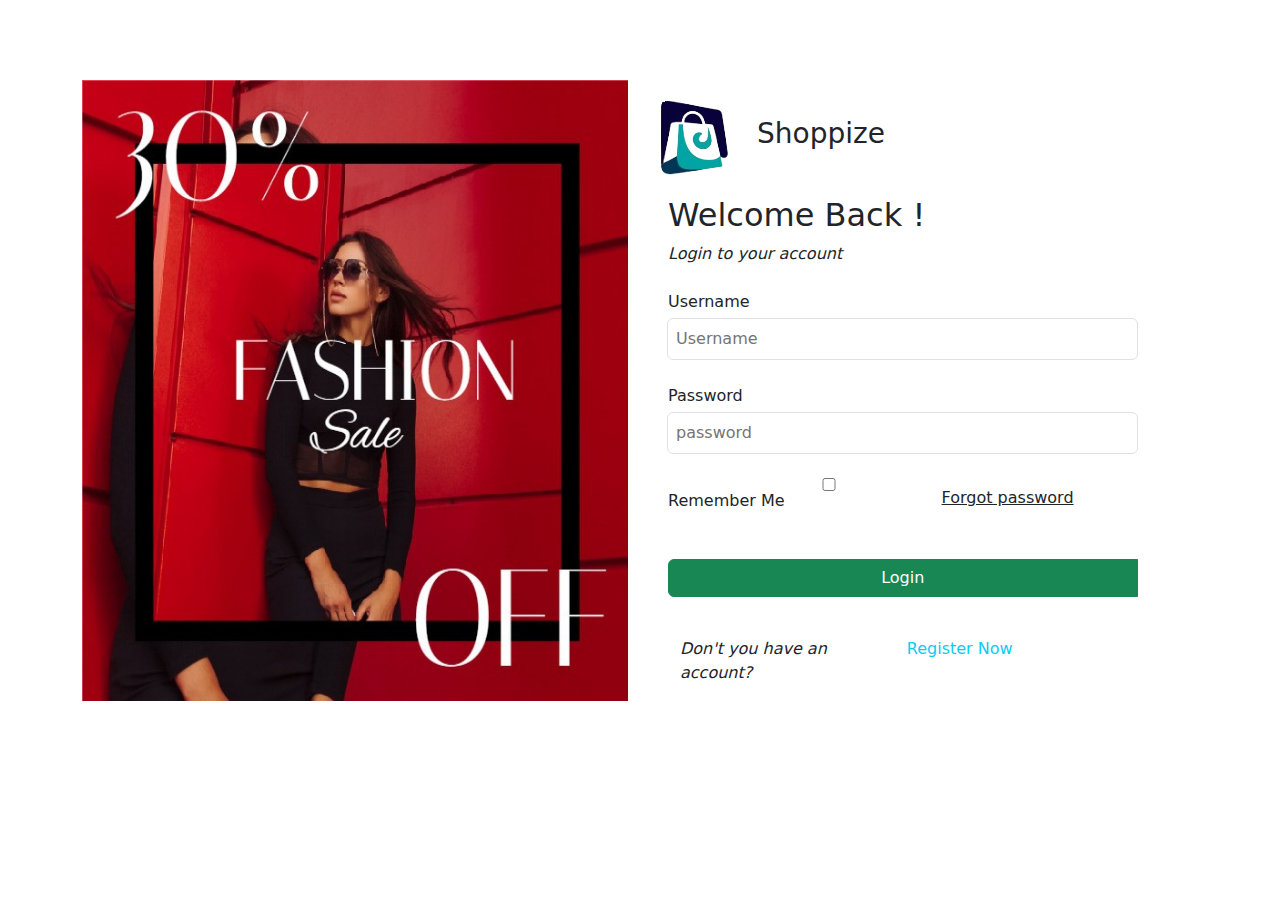
<file: LOGIN/login.html>
<!DOCTYPE html>
<html lang="en">

<head>
    <meta charset="UTF-8">
    <meta name="viewport" content="width=device-width, initial-scale=1.0">
    <title>Login</title>
    <link rel="stylesheet" href="/REGISTARTION/regsiter.css">
    
    <link href="https://cdn.jsdelivr.net/npm/bootstrap@5.3.3/dist/css/bootstrap.min.css" rel="stylesheet"
        integrity="sha384-QWTKZyjpPEjISv5WaRU9OFeRpok6YctnYmDr5pNlyT2bRjXh0JMhjY6hW+ALEwIH" crossorigin="anonymous">
    <script src="https://cdn.jsdelivr.net/npm/bootstrap@5.3.3/dist/js/bootstrap.bundle.min.js"
        integrity="sha384-YvpcrYf0tY3lHB60NNkmXc5s9fDVZLESaAA55NDzOxhy9GkcIdslK1eN7N6jIeHz"
        crossorigin="anonymous"></script>
    <!-- defer stands for loading at last after all html css is loaded -->
</head>

<body>
    <div class="container mb-5 py-5 ">
        <div class="row">
            <div class="col d-flex justify-content-center pt-3 mt-3">
                <img src="/REGISTARTION/Assets/reg_banner.jpg" alt="" class="h-200 w-100">
            </div>
        
            <div class=" fluid-container col d-flex align-item-center pt-4 mt-4  ">
                <form action="" id="form" class="w-400 h-350 bg-">
                    <div class="logo">
                        <img src="/REGISTARTION/Assets/logo.png" alt="logo" class="h-15 w-15"><h3 class="d-inline m-4">Shoppize</h3>
                    </div>
                    <div class="m-2 p-2">
                    <h2>Welcome Back !</h2>
                    <cite>Login to your account</cite>
                </div>
                    <!-- name -->
                    <div class="input-group d-flex flex-column m-2 p-2">
                        <label for="username">Username</label>
                        <input type="text" id="username" name="username" placeholder="Username"  class="border rounded fs-20 mt-1 p-2">
                        <div class="error"></div>
                    </div>
                  
                    <!-- password -->
                    <div class="input-group d-flex flex-column m-2 p-2">
                        <label for="password">Password</label>
                        <input type="password" id="password" name="password" placeholder="password" class="border rounded fs-20 mt-1 p-2">
                        <div class="error"></div>
                    </div>
                   
                    
                    <div class="container d-flex align-items-center justify-content-space-between m-2 p-2">
                       <div class=" row"> <input type="checkbox" class="mx-5  "><h6  >Remember Me</h6></div>
                         <div class="mx-5 col"><a href="" class="  text-dark ">Forgot password</a></div>
                    </div>
                     <!-- button -->
                     <div class="input-group d-flex flex-column m-2 p-2 pt-4">
                        <button type="submit" class="btn btn-success ">Login </button>
                        <div class="error"></div>
                    </div>
                    <div>
                       <div class=" row   m-2 p-2 pt-4 ">
                        <cite class="fw-small col w-10 ">Don't you have an account?</cite> 
                        <a href="/REGISTARTION/Register.html"  class="col link-info " style="text-decoration: none; color: black" >
                            Register Now</a>
                       </div> 
                         
                    </div>
                </form>
            </div>
            
    </div>
</body>
<script src="login.js" ></script>
</html>
</file>
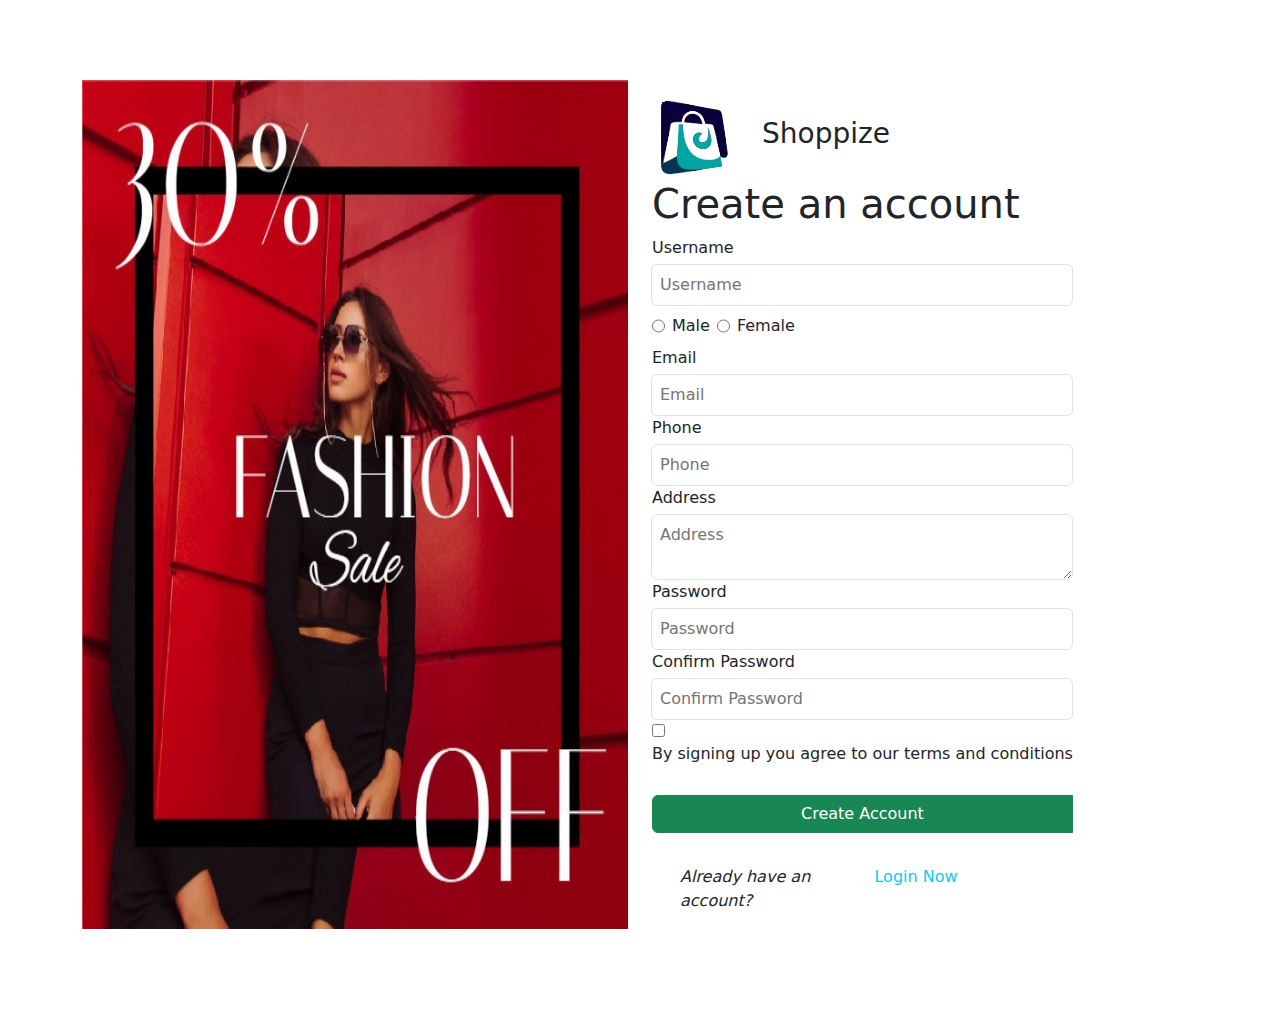
<file: REGISTARTION/Register.html>
<!DOCTYPE html>
<html lang="en">

<head>
    <meta charset="UTF-8">
    <meta name="viewport" content="width=device-width, initial-scale=1.0">
    <title>Registration</title>
    <link rel="stylesheet" href="regsiter.css">

    <link href="https://cdn.jsdelivr.net/npm/bootstrap@5.3.3/dist/css/bootstrap.min.css" rel="stylesheet"
        integrity="sha384-QWTKZyjpPEjISv5WaRU9OFeRpok6YctnYmDr5pNlyT2bRjXh0JMhjY6hW+ALEwIH" crossorigin="anonymous">
    <script src="https://cdn.jsdelivr.net/npm/bootstrap@5.3.3/dist/js/bootstrap.bundle.min.js"
        integrity="sha384-YvpcrYf0tY3lHB60NNkmXc5s9fDVZLESaAA55NDzOxhy9GkcIdslK1eN7N6jIeHz"
        crossorigin="anonymous"></script>
    <!-- defer stands for loading at last after all html css is loaded -->
</head>

<body>
    <div class="container mb-5 py-5">
        <div class="row">
            <div class="col d-flex justify-content-center pt-3 mt-3">
                <img src="/REGISTARTION/Assets/reg_banner.jpg" alt="" class="h-200 w-100">
            </div>

            <div class="col d-flex align-item-center pt-4 mt-4 ">
                <form action="GET" id="form" class="w-400 h-350 bg-">
                    <div class="logo">
                        <img src="/REGISTARTION/Assets/logo.png" alt="logo" class="h-15 w-15">
                        <h3 class="d-inline m-4">Shoppize</h3>
                    </div>
                    <h1>Create an account</h1>
                    <!-- name -->
                    <div class="input-group d-flex flex-column">
                        <label for="username">Username</label>
                        <input type="text" id="usernamereg" name="username" placeholder="Username"
                            class="border rounded fs-20 mt-1 p-2">
                        <div class="error"></div>
                    </div>
                    <!-- gender -->
                    <div class="input-group  d-flex align-item-center">
                        <input type="radio" id="male" name="gender" value="male">
                        <label for="male" class="p-2">Male</label>
                        <input type="radio" id="female" name="gender" value="female">
                        <label for="female" class="p-2"> Female</label>
                    </div>
                    <!-- email -->
                    <div class="input-group d-flex flex-column">
                        <label for="email">Email</label>
                        <input type="text" id="email" name="email" placeholder="Email"
                            class="border rounded fs-20 mt-1 p-2">
                        <div class="error"></div>
                    </div>
                    <!-- phone -->
                    <div class="input-group d-flex flex-column">
                        <label for="phone">Phone</label>
                        <input type="text" id="phone" name="phone" placeholder="Phone"
                            class="border rounded fs-20 mt-1 p-2">
                        <div class="error"></div>
                    </div>
                    <!-- address -->
                    <div class="input-group d-flex flex-column">
                        <label for="address">Address</label>
                        <textarea id="address" name="address" placeholder="Address"
                            class="border rounded fs-20 mt-1 p-2"></textarea>
                        <div class="error"></div>
                    </div>
                    <!-- Password Field -->
                    <div class="input-group d-flex flex-column position-relative">
                        <label for="password">Password</label>
                        <input type="password" id="passwordreg" name="password" placeholder="Password"
                            class="border rounded fs-20 mt-1 p-2">
                        <i class="fa fa-eye" id="eyePassword"
                            onclick="togglePassword('passwordreg', 'eyePassword')"></i>
                        <div class="error"></div>
                    </div>

                    <!-- Confirm Password Field -->
                    <div class="input-group d-flex flex-column position-relative">
                        <label for="confirm_password">Confirm Password</label>
                        <input type="password" id="confirm_password" name="confirm_password"
                            placeholder="Confirm Password" class="border rounded fs-20 mt-1 p-2">
                        <i class="fa fa-eye" id="eyeConfirm"
                            onclick="togglePassword('confirm_password', 'eyeConfirm')"></i>
                        <div class="error"></div>
                    </div>


                    <div>
                        <input type="checkbox" class="d-flex;">
                        <h6> By signing up you agree to our terms and conditions</h6>

                    </div>
                    <!-- button -->
                    <div class="input-group d-flex flex-column pt-4">
                        <button type="submit" class="btn btn-success ">Create Account </button>
                        <div class="error"></div>
                    </div>
                    <div class=" row  m-2 p-2 pt-4 ">
                        <cite class="fw-small col w-10">Already have an account?</cite>
                        <a href="/LOGIN/login.html" class="col link-info"
                            style="text-decoration: none;  color: black">Login Now</a>
                    </div>

            </div>
            </form>
        </div>

    </div>
</body>
<script src="register.js"></script>

</html>
</file>
<file: ITEM PG/style.css>
body{
    overflow-x: hidden;
}

/* nav bar 1st */
nav{
    justify-content: space-between;
    cursor: pointer;
}
/* search box  */
.inputbox {
    
    border: 2px solid grey;
    border-radius: 20px;
 
}
/* this is search bar outline */
 .col_search
{
    height:30px;
    width:10%;
    
}
.inputbox input {
    border: none;
    outline: none;
    flex: 1;
    color: grey;
}

.inputbox i {
    color: grey;
    cursor: pointer;
}

.inputbox input::placeholder {
    color: grey;
}


i{
    color: grey;
}
.fa-

/* img changing */


.thumbnails {
    display: flex;
    justify-content: center;
    margin-top: 10px;
}

.thumbnails img {
    width: 80px;
    height: 80px;
    margin: 0 5px;
    cursor: pointer;
    border: 2px solid transparent;
}

.thumbnails img.selected {
    border: 2px solid teal;
}


/* modal  */
.modal-header {
    border-bottom: none;
}

.modal-body {
    border-top: none;
}


/* add to cart css card popup  */
.collapse {
    width: 100%; 
    /* Ensures it takes up the full width */
    margin-top: 10px; /* Adds space above the collapsible section */
    z-index: 1000;
}

.card-body {
    padding: 15px;
    box-shadow: 0px 0px 10px rgba(0, 0, 0, 0.1); 
}

.box1{
    height: 150px;
    width:10px;
}
</file>
<file: HOME PG/Homepage.css>
body {
    font-family: Arial, sans-serif;
    margin: 0;
    padding: 0;
}

header {
    background-color: #ffffff;
    padding: 30px 0;
    text-align: center;

}

/* hea nav bar */
header nav ul {
    list-style: none;
    margin: 0;
    padding: 0;
    display: flex;
    justify-content: center;
    cursor: pointer;
}

header nav ul li {
    margin: 0 20px;
}

 figcaption{
    font-size: small;
    font-weight: 10px;
}

header nav ul li img {
        padding: 10px;
        transition: transform 0.3s ease-in-out;
}

header nav ul li:hover .top_box {
    transform: scale(1.1); /* Zoom effect */
}

/* Optional: Add styling for responsiveness */
@media (max-width: 768px) {
    .hero-content h1 {
        font-size: 36px;
    }

    .hero-content p {
        font-size: 18px;
    }

    header nav ul {
        flex-direction: column;
    }

    header nav ul li {
        margin: 10px 0;
    }
}
/* top_box */

/* banner-second-box */

.deals-section {
    display: flex;
    justify-content: center;
    align-items: center;
    padding: 20px;
}

.deals-container {
    display: flex;
    width: 100%;
    max-width: 1200px;
    background-color: #fff;
    /* box-shadow: 0 4px 8px rgba(0, 0, 0, 0.1); */
    border-radius: 8px;
    overflow: hidden;
}

.deals-image {
    width: 50%;
}

.deals-image img {
    width: 100%;
    height: 100%;
    object-fit: cover;
}

.deals-content {
    width: 50%;
    padding: 20px;
}

.deals-header {
    display: flex;
    justify-content: space-between;
    align-items: center;
}

.deals-header h2 {
    margin: 0;
    font-size: 24px;
    font-weight: bold;
}

.view-all {
    font-size: 14px;
    text-decoration: none;
    color: #000000;
}

.view-all:hover {    
    color: rgb(73, 115, 10);
}

.deals-items {
    display: flex;
    justify-content: space-between;
    margin-top: 20px;
    overflow: hidden;
}

.item {
    text-align: center;
}

.item img {
    width: 100px;
    height: 100px;
    border-radius: 50%;
    object-fit: cover;
    margin-bottom: 10px;
}

.item p {
    margin: 0;
    font-size: 16px;
    color: #333;
}

/* slide for side card */

.deals_item {
    width: 95%;
    margin: 20px auto;
    padding: 30px;
    background-color: #fff;
    /* box-shadow: 0 2px 10px rgba(0, 0, 0, 0.1); */
    position: relative;
}
/* .deals_item h2 {
    font-size: 24px;
    margin-bottom: 20px;
    display: inline-block;
    width: 100%;
    margin-left: 20px;
} */

.slide-arrow {
    position: absolute;
    top: 50%;
    transform: translateY(-50%);
    font-size: 24px;
    cursor: pointer;
    z-index: 1;
    background-color: rgba(255, 255, 255, 0.8);
    padding: 10px;
    border-radius: 50%;
}
 /* :hover .slide-arrow {
    cursor: pointer;
    display:block;
} */

.slide-arrow.left {
    left: 10px;
}
.slide-arrow.right {
    right: 10px;
}

.deals-items {
    display: flex;
    overflow-x: hidden;
    overflow-y: hidden;
    scroll-behavior: smooth;
    position: relative;
    padding-bottom: 20px;
}



/* .deals-items::-webkit-scrollbar {
    display: none;
}
.deals-items {
    -ms-overflow-style: none;
    scrollbar-width: none;
} */



@media (max-width: 768px) {
    .deals-container {
        flex-direction: column;
    }

    .deals-image, .deals-content {
        width: 100%;
    }

    .deals-items {
        flex-wrap: wrap;
    }

    .item {
        width: 48%;
        margin-bottom: 20px;
    }
}


/* banner slide */

.featured-products {
    width: 90%;
    margin: 20px auto;
    padding: 20px;
    background-color: #fff;
    /* box-shadow: 0 2px 10px rgba(0, 0, 0, 0.1); */
    position: relative;
    border: 1px solid rgb(198, 194, 194);
}
.featured-products h2 {
    font-size: 24px;
    margin-bottom: 20px;
    display: inline-block;
    width: 100%;
    margin-left: 20px;
}
.nav-arrow {
    position: absolute;
    top: 50%;
    transform: translateY(-50%);
    font-size: 24px;
    cursor: pointer;
    z-index: 1;
    background-color: rgba(255, 255, 255, 0.8);
    padding: 10px;
    border-radius: 50%;
}
.nav-arrow.left {
    left: 10px;
}
.nav-arrow.right {
    right: 10px;
}
.product-carousel {
    display: flex;
    overflow-x: auto;
    overflow-y: hidden;
    scroll-behavior: smooth;
    position: relative;
    padding-bottom: 20px;
}
.product-carousel::-webkit-scrollbar {
    display: none;
}
.product-carousel {
    -ms-overflow-style: none;
    scrollbar-width: none;
}
.product {
    min-width: 150px;
    max-width: 150px;
    margin: 0 10px;
    text-align: center;
    flex-shrink: 0;
    box-sizing: border-box;
    display: flex;
    flex-direction: column;
    align-items: center;
    justify-content: space-between;
}
.product img {
    width: 100%;
    height: 150px;
    border-radius: 8px;
    object-fit: cover;
    cursor: pointer;
}
.product-caption {
    margin-top: 10px;
    font-size: 16px;
}
.product-price {
    margin-top: 5px;
    font-size: 16px;
    color: #2fb4b4;
    font-weight: bold;
    cursor: pointer;

}


/* -------------------- */

/* -------------------------Top banner-------------------------- */

.ban{
    margin: 0;
}

.banner-slider {
    position: relative;
    width: 100%;
    max-width: 1200px;
    margin: auto;
    overflow: hidden;
}

.slides-container {
    display: flex;
    width: 100%;
    transition: transform 0.5s ease-in-out; /* Smooth transition */
}

.slide {
    min-width: 100%;
    box-sizing: border-box;
}

.slide img {
    width: 100%;
    height: 300px; /* Adjust as needed */
    object-fit: cover;
}


/* ----------------Animation cards-----------*/


.card_bg {
    display: flex;
    justify-content: center;
    align-items: center;
    margin: 0;
}

.card {
    width: 300px;
    height: 200px;
    overflow: hidden;
    margin: 30px;
    position: relative;
}

.card img {
    width: 100%;
    height: 100%;
    object-fit: cover;
    transition: transform 0.5s ease;
}

.card:hover img {
    transform: scale(1.2);
}


/* -----------------------Best selling cards-------------------- */

.featured-products {
    width: 90%;
    margin: 20px auto;
    padding: 20px;
    background-color: #fff;
    /* box-shadow: 0 2px 10px rgba(0, 0, 0, 0.1); */
    position: relative;
    border: 1px solid rgb(198, 194, 194);
}
.featured-products h2 {
    font-size: 24px;
    margin-bottom: 20px;
    display: inline-block;
    width: 100%;
    margin-left: 20px;
}
.nav-arrow {
    position: absolute;
    top: 50%;
    transform: translateY(-50%);
    font-size: 24px;
    cursor: pointer;
    z-index: 1;
    background-color: rgba(255, 255, 255, 0.8);
    padding: 10px;
    border-radius: 50%;
}
.nav-arrow.left2 {
    left: 10px;
}
.nav-arrow.right2 {
    right: 10px;
}
.product-carousel2 {
    display: flex;
    overflow-x: auto;
    overflow-y: hidden;
    scroll-behavior: smooth;
    position: relative;
    padding-bottom: 20px;
}
.product-carousel2::-webkit-scrollbar {
    display: none;
}
.product2-carousel2 {
    -ms-overflow-style: none;
    scrollbar-width: none;
}
.product2 {
    min-width: 260px;
    max-width: 260px;
    margin: 0 40px;
    /* margin-left: 60px; */
    text-align: center;
    flex-shrink: 0;
    box-sizing: border-box;
    display: flex;
    flex-direction: column;
    align-items: center;
    justify-content: space-between;
}
.product2 img {
    width: 100%;
    height: 250px;
    border-radius: 8px;
    object-fit: cover;
    cursor: pointer;
}
.product2-caption {
    margin-top: 10px;
    font-size: 16px;
}
.product-price {
    margin-top: 5px;
    font-size: 16px;
    color: #2fb4b4;
    font-weight: bold;
    cursor: pointer;

}


/* nav style */

/* nav bar 1st */
nav{
    justify-content: space-between;
    cursor: pointer;
}
/* search box  */
.inputbox {
    
    border: 2px solid grey;
    border-radius: 20px;
 
}
/* this is search bar outline */
 .col_search
{
    height:30px;
    width:10%;
    
}
.inputbox input {
    border: none;
    outline: none;
    flex: 1;
    color: grey;
}

.inputbox i {
    color: grey;
    cursor: pointer;
}

.inputbox input::placeholder {
    color: grey;
}


i{
    color: grey;
}
.fa-

/* img changing */


.thumbnails {
    display: flex;
    justify-content: center;
    margin-top: 10px;
}

.thumbnails img {
    width: 80px;
    height: 80px;
    margin: 0 5px;
    cursor: pointer;
    border: 2px solid transparent;
}

.thumbnails img.selected {
    border: 2px solid teal;
}


/* modal  */
.modal-header {
    border-bottom: none;
}

.modal-body {
    border-top: none;
}


/* add to cart css card popup  */
.collapse {
    width: 100%; 
    /* Ensures it takes up the full width */
    margin-top: 10px; /* Adds space above the collapsible section */
    z-index: 1000;
}

.card-body {
    padding: 15px;
    box-shadow: 0px 0px 10px rgba(0, 0, 0, 0.1); 
}

.box1{
    height: 150px;
    width:10px;
}


/* nav style */
</file>
<file: REGISTARTION/regsiter.css>
body{
    margin: 0;
    font-family: 'poppins', 'sans-serif';
}

 .input-group input:focus
 /* .input-group textarea:focus */
  { 
     outline: 0;
 } 
 #input-group .error{
  color: rgb(139, 15, 15);  
  font-size:16px;
  margin-top: 5px;

}
.input-group.success input,
.input-group.success textarea {
    border-color: rgb(120, 206, 120);
}

.input-group.error input,
.input-group.error textarea {
    border-color: rgb(207, 51, 51);
}




.input-group.fa-eye, .fa-eye-slash {
    position: absolute;
    right: 10px; /* Adjust as needed */
    top: 50%;
    transform: translateY(-50%);
    cursor: pointer;
}
</file>
